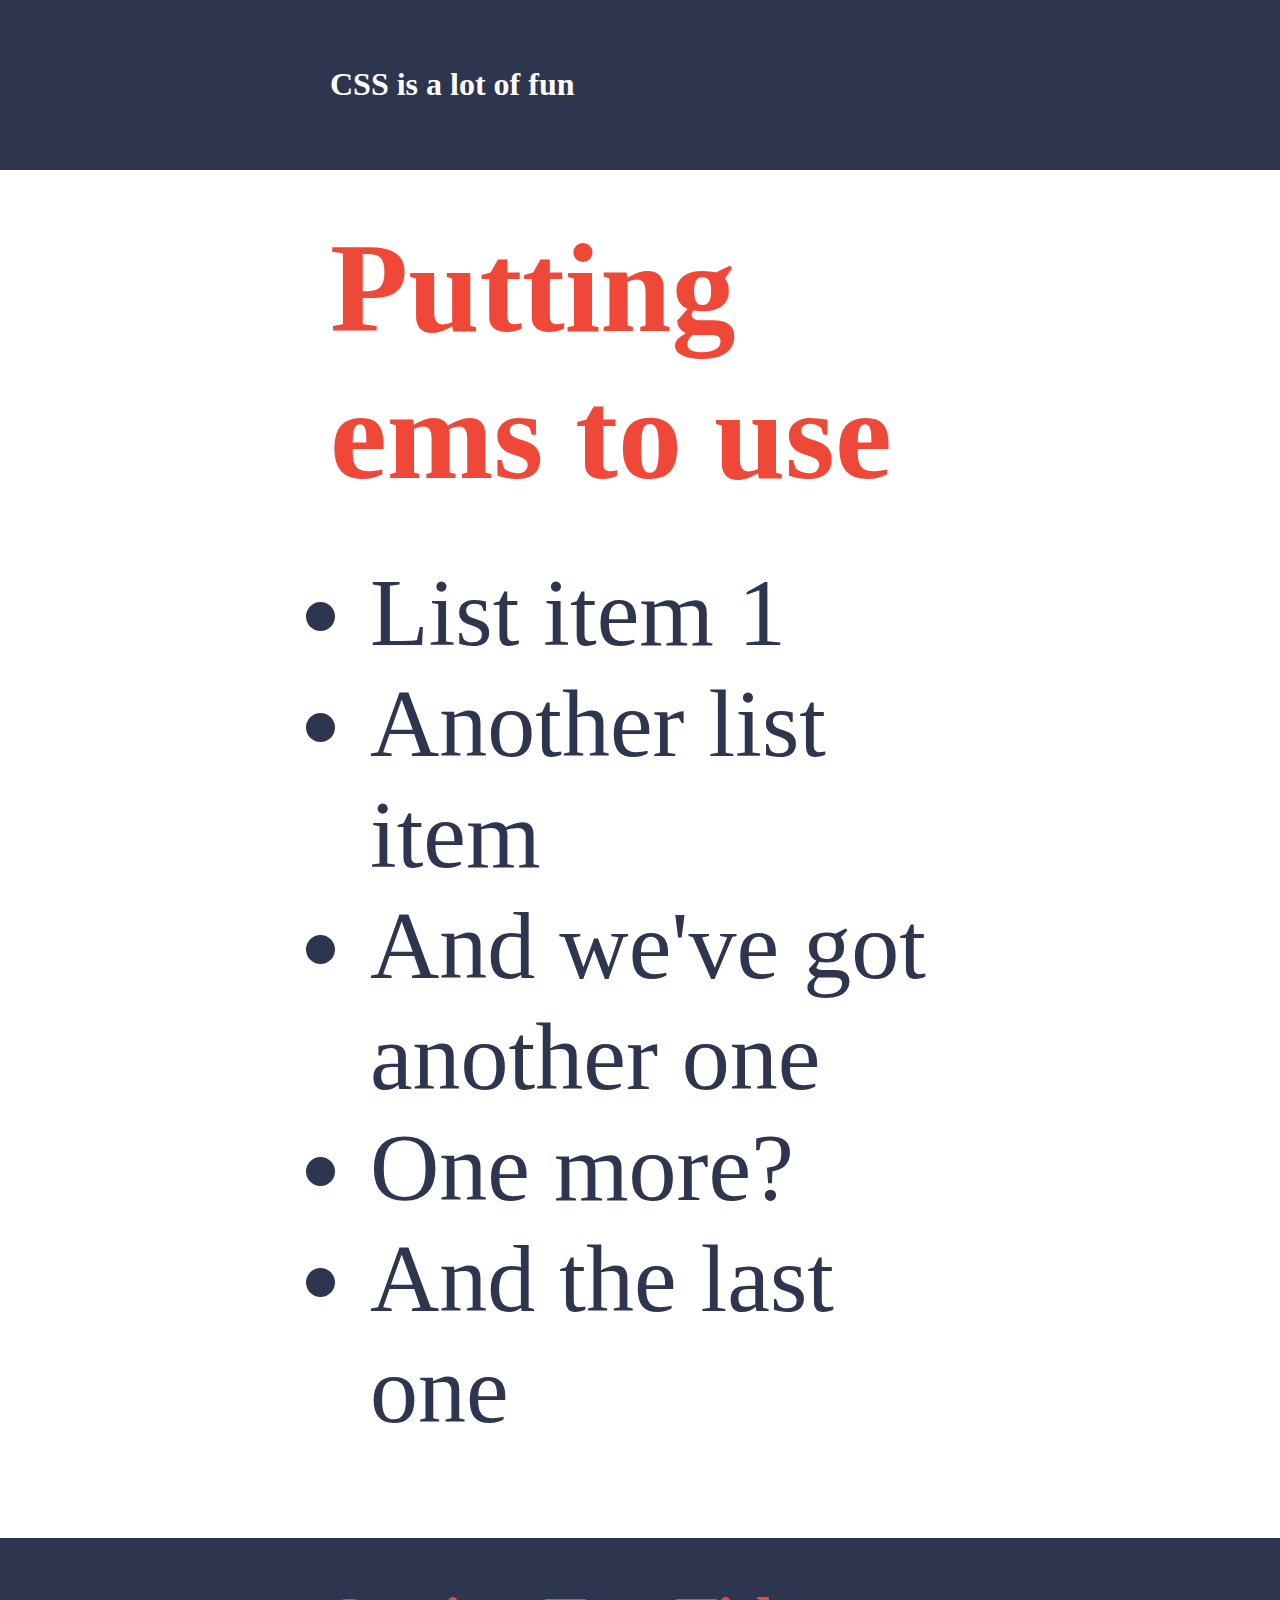
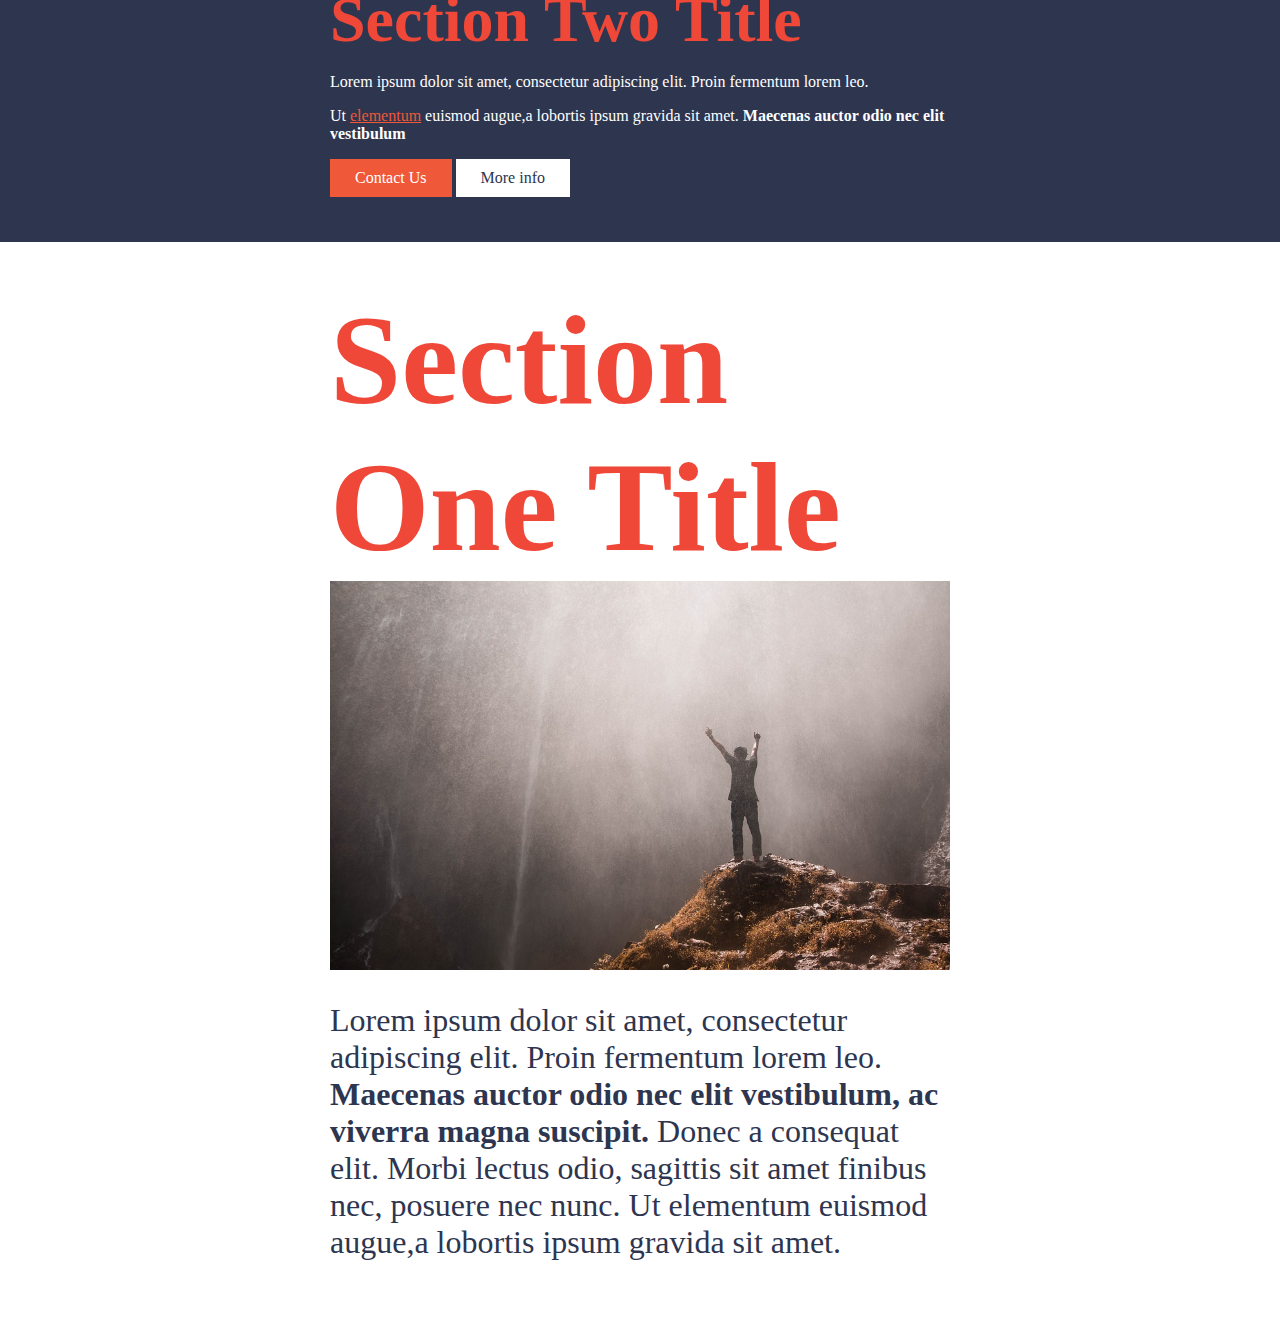
<file: index.html>
<html>
    <head>
        <link rel="stylesheet" href="./styles/styles.css">
    </head>
    <body>
        <header>
            <div class="container">
                <h1>CSS is a lot of fun</h1>
            </div>
        </header>  
        
        <section class="section-one">
            <div class="container">
                <h2>Putting ems to use</h2>
                <ul>
                    <li>List item 1</li>
                    <li>Another list item</li>
                    <li>And we've got another one</li>
                    <li>One more?</li>
                    <li>And the last one</li>
                </ul>
            </div>
        </section>

        <section class="section-two">
            <div class="container">
                <h2>Section Two Title</h2>
                <p>Lorem ipsum dolor sit amet, consectetur adipiscing elit. Proin fermentum lorem leo.</p>
                <p>Ut <a href="#">elementum</a> euismod augue,a lobortis ipsum gravida sit amet. <strong>Maecenas auctor odio nec elit vestibulum</strong> </p>
                <a href="#" class="btn btn-accent">Contact Us</a>
                <a href="#" class="btn btn-white">More info</a>
            </div>
        </section>

        <section class="section-one">
            <div class="container">
                <h2>Section One Title</h2>
                <img src="./images/waterfall.jpg" alt="waterfall img">
                <p>Lorem ipsum dolor sit amet, consectetur adipiscing elit. Proin fermentum lorem leo. <strong>Maecenas auctor odio nec elit vestibulum, ac viverra magna suscipit.</strong> Donec a consequat elit. Morbi lectus odio, sagittis sit amet finibus nec, posuere nec nunc. 
                    Ut elementum euismod augue,a lobortis ipsum gravida sit amet.</p>
            </div>
        </section>
    </body>
</html>
</file>
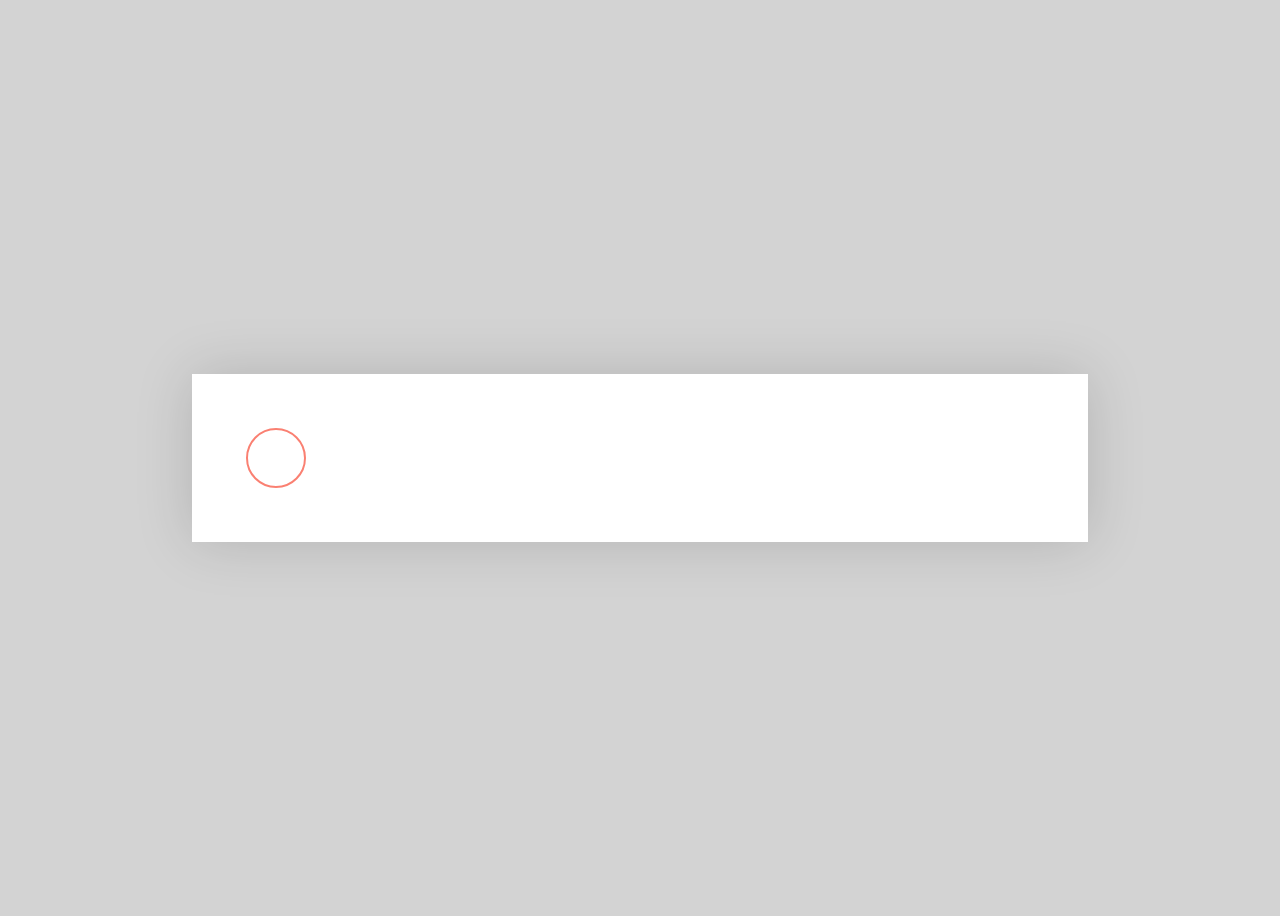
<file: expandable-searchbtn/index.html>
<!DOCTYPE html>
<html lang="en">
<head>
    <meta charset="UTF-8">
    <meta name="viewport" content="width=device-width, initial-scale=1.0">
    <meta http-equiv="X-UA-Compatible" content="ie=edge">
    <link rel="stylesheet" href="https://cdnjs.cloudflare.com/ajax/libs/font-awesome/5.11.2/css/all.min.css" integrity="sha256-+N4/V/SbAFiW1MPBCXnfnP9QSN3+Keu+NlB+0ev/YKQ=" crossorigin="anonymous"/>
    <link rel="stylesheet" href="./css/styles.css">
    <title>Document</title>
</head>
<body>
    <div class="content">
        <div class="search-bar">
            <input type="text" class="search-bar-input" placeholder="enter your search" aria-label="search">
            <button  class="search-bar-submit"><i class="fas fa-search" aria-label="submit search"></i></button>
        </div>
    </div>
</body>
</html>
</file>
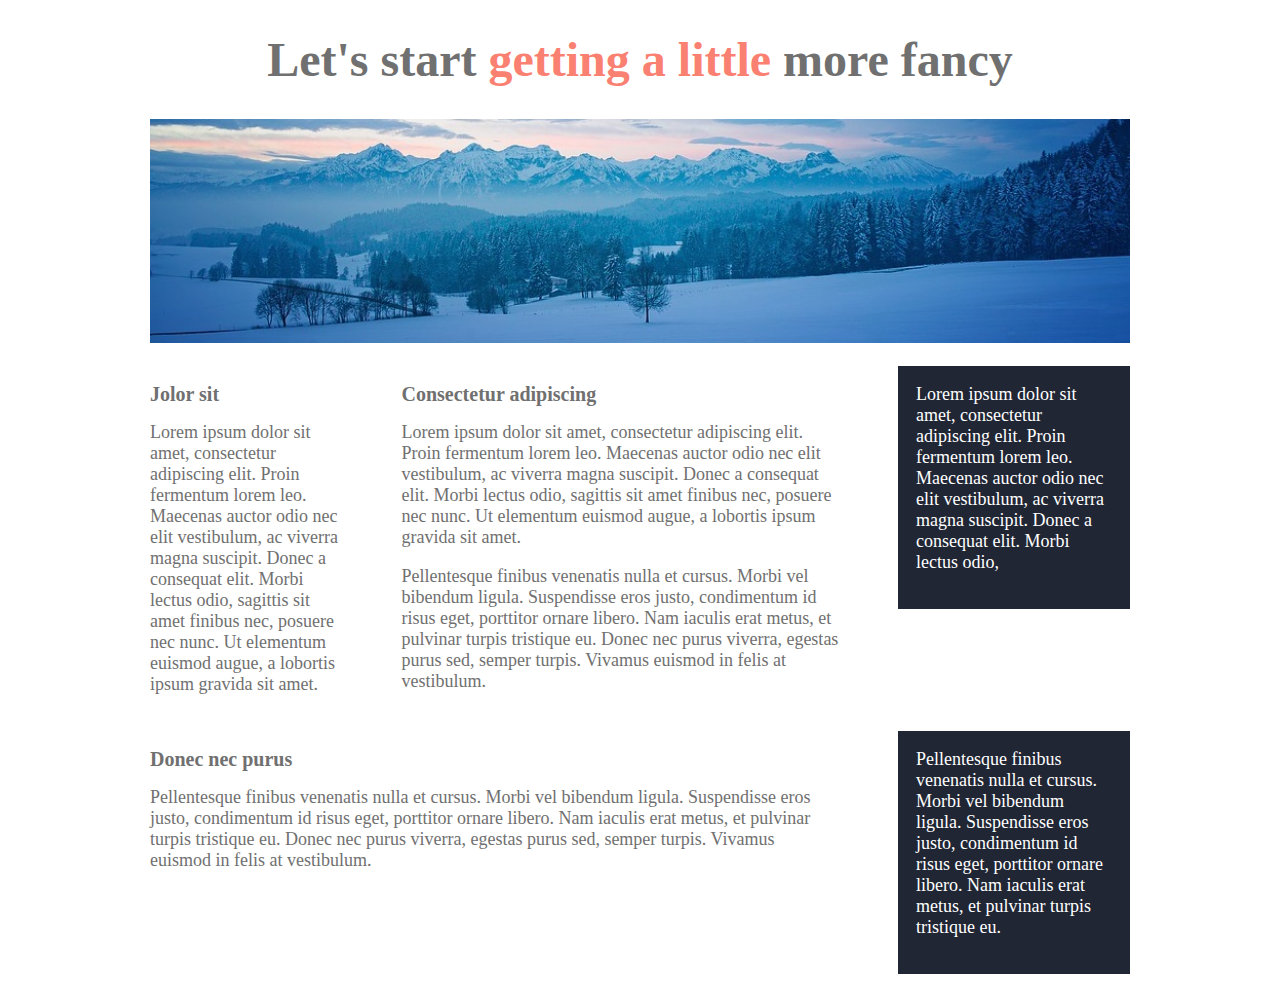
<file: flex.html>
<!DOCTYPE html>
<html lang="en">

<head>
    <meta charset="UTF-8">
    <meta name="viewport" content="width=device-width, initial-scale=1.0">
    <meta http-equiv="X-UA-Compatible" content="ie=edge">
    <title>Document</title>
    <link rel="stylesheet" href="./styles/flex-styles.css">
</head>

<body>
    <div class="container">
        <h1>Let's start <span>getting a little </span>more fancy</h1>
        <img src="./images/alpine.jpg" alt="waterfall">
        <div class="columns">
            <div class="col col-1">
                <h2>Jolor sit</h2>
                <p>Lorem ipsum dolor sit amet, consectetur adipiscing elit. Proin fermentum lorem leo. Maecenas auctor
                    odio nec elit vestibulum, ac viverra magna suscipit. Donec a consequat elit. Morbi lectus odio,
                    sagittis sit amet finibus nec, posuere nec nunc. Ut elementum euismod augue, a lobortis ipsum
                    gravida sit amet.</p>
            </div>
            <div class="col col-2">
                <h2>Consectetur adipiscing</h2>
                <p>Lorem ipsum dolor sit amet, consectetur adipiscing elit. Proin fermentum lorem leo. Maecenas auctor
                    odio nec elit vestibulum, ac viverra magna suscipit. Donec a consequat elit. Morbi lectus odio,
                    sagittis sit amet finibus nec, posuere nec nunc. Ut elementum euismod augue, a lobortis ipsum
                    gravida sit amet.</p>
                <p>Pellentesque finibus venenatis nulla et cursus. Morbi vel bibendum ligula. Suspendisse eros justo,
                    condimentum id risus eget, porttitor ornare libero. Nam iaculis erat metus, et pulvinar turpis
                    tristique eu. Donec nec purus viverra, egestas purus sed, semper turpis. Vivamus euismod in felis at
                    vestibulum.</p>
            </div>
            <div class="col col-1 col-bg">
                <p>Lorem ipsum dolor sit amet, consectetur adipiscing elit. Proin fermentum lorem leo. Maecenas auctor
                    odio nec elit vestibulum, ac viverra magna suscipit. Donec a consequat elit. Morbi lectus odio,
                    </p>
            </div>
        </div>
        <div class="columns">
            <div class="col col-3">
                <h2>Donec nec purus</h2>
                <p>Pellentesque finibus venenatis nulla et cursus. Morbi vel bibendum ligula. Suspendisse eros justo,
                    condimentum id risus eget, porttitor ornare libero. Nam iaculis erat metus, et pulvinar turpis
                    tristique eu. Donec nec purus viverra, egestas purus sed, semper turpis. Vivamus euismod in felis at
                    vestibulum.</p>
            </div>
            <div class="col col-1 col-bg">
                <p>Pellentesque finibus venenatis nulla et cursus. Morbi vel bibendum ligula. Suspendisse eros justo,
                    condimentum id risus eget, porttitor ornare libero. Nam iaculis erat metus, et pulvinar turpis
                    tristique eu.</p>
            </div>
        </div>
    </div>
</body>

</html>
</file>
<file: styles/styles.css>
html {
    font-size: 16px;
}

body {
    margin: 0;
    font-size: 1rem;
    font-family: 'Lato', 'Calibri', 'sans-seriff';
    color: #2e354f;
}

h1,h2,strong {
    font-weight: 900;
}

img {
    width: 100%
}
.section-one {
    font-size: 2rem;
}

h2 {
    font-size: 4em;
    margin: 0;
}

ul {
    font-size: 3rem;
}

li {
    font-size: 2em;
}

h2 {
    /* font-size: 24px; */
    color: #ef4839
}

a {
    color: #ef5839;
}

a:hover, a:focus {
    color: #d4b44c;
}


.btn {
    display: inline-block;
    padding: 10px 25px;
    text-decoration: none;
}

.btn-accent {
    background: #ef5839;
    color: #fff;
}

.btn-accent:hover {
    color: #2e354f;
    background: #d4b44c;
}

.btn-white {
    color: #2e354f;
    background: #fff;
}

.btn-white:hover {
    color: #2e154f;
    background: #999;
}

header {
    background: #2e354f;
    padding: 45px 0;
    color: #fff;
}

section {
    padding: 45px 0;
}

.container {
    width: 90%;
    max-width: 620px;
    margin: 0 auto;
    /* border: 2px solid magenta; */
}

.section-two {
    background: #2e354f;
    color: #fff;
}
</file>
<file: expandable-searchbtn/css/styles.css>
*,
*::before,
*::after {
  -webkit-box-sizing: border-box;
          box-sizing: border-box;
}

:root {
  --clr-primary: salmon;
  --clr-body: black;
  --clr-bg: lightgray;
}

body {
  font-family: basic-sans, sans-seriff;
  min-height: 100vh;
  display: -webkit-box;
  display: -ms-flexbox;
  display: flex;
  -webkit-box-pack: center;
      -ms-flex-pack: center;
          justify-content: center;
  -webkit-box-align: center;
      -ms-flex-align: center;
          align-items: center;
  font-size: 1.125em;
  color: var(--clr-body);
  background: var(--clr-bg);
}

.content {
  width: 70vw;
  background: white;
  padding: 3em;
  -webkit-box-shadow: 0 0 3em rgba(0, 0, 0, 0.15);
          box-shadow: 0 0 3em rgba(0, 0, 0, 0.15);
  position: relative;
}

.search-bar {
  --size: 60px;
  border: 2px solid var(--clr-primary);
  display: -webkit-box;
  display: -ms-flexbox;
  display: flex;
  border-radius: 50px;
  height: var(--size);
  width: var(--size);
  padding: 3px;
  position: relative;
  overflow: hidden;
  -webkit-transition: width 300ms cubic-bezier(0.18, 0.89, 0.32, 1.18);
  transition: width 300ms cubic-bezier(0.18, 0.89, 0.32, 1.18);
}

.search-bar-input {
  -webkit-box-flex: 1;
      -ms-flex-positive: 1;
          flex-grow: 1;
  opacity: 0;
  font-size: 1.5rem;
  padding: 0 0.5em;
  border: 0;
  position: absolute;
  top: 0;
  bottom: 0;
  left: 0;
  line-height: calc(var(--size) - 3px);
  cursor: pointer;
}

.search-bar-input:focus {
  outline: 0;
}

.search-bar-submit {
  font-size: 1.5rem;
  cursor: pointer;
  background: transparent;
  border: 0;
  outline: 0;
  border-radius: 50%;
  width: calc(var(--size) - 10px);
  height: calc(var(--size) - 10px);
  margin-left: auto;
  -webkit-transition: background 150ms ease-in-out;
  transition: background 150ms ease-in-out;
}

.search-bar:focus-within {
  width: 100%;
}

.search-bar:focus-within .search-bar-input {
  opacity: 1;
  cursor: initial;
}

.search-bar:focus-within .search-bar-submit {
  background-color: var(--clr-primary);
  color: white;
}

.search-bar:focus-within .search-bar-submit:focus, .search-bar:focus-within .search-bar-submit:hover {
  outline: 0;
  -webkit-box-shadow: 0 0 10px rgba(0, 0, 0, 0.35);
          box-shadow: 0 0 10px rgba(0, 0, 0, 0.35);
}
/*# sourceMappingURL=styles.css.map */
</file>
<file: styles/flex-styles.css>
body {
    font-size: 1.125rem;
    color: #707070;
    margin: 0;
    font-family: 'Calibri'; 
}

/* Text Orientation */

h1 {
    font-size: 3rem;
    text-align: center;
}

h1 span {
    color: salmon;
}

h2 {
    font-size: 1.25rem;
}

p {
    margin-top: 0; 
}

/* Layout */
.container {
    max-width: 980px;
    width: 95%;
    margin: 0 auto;
}

img {
    width: 100%;
}

.columns {
    display: flex;
    flex-direction: row;
    margin: 1em 0;
    justify-content: space-between;
    align-items: flex-start;
}

.col-bg {
    background: #212634;
    padding: 1em;
    color: #fff;
}

.col-1 {
    width: 20%;
}

.col-2 {
    width: 45%;
}

.col-3 {
    width: 70%;
}

@media (max-width:600px) {
    .columns {
        flex-direction: column;
    }

    .col {
        width: 100%;
    }
}
</file>
